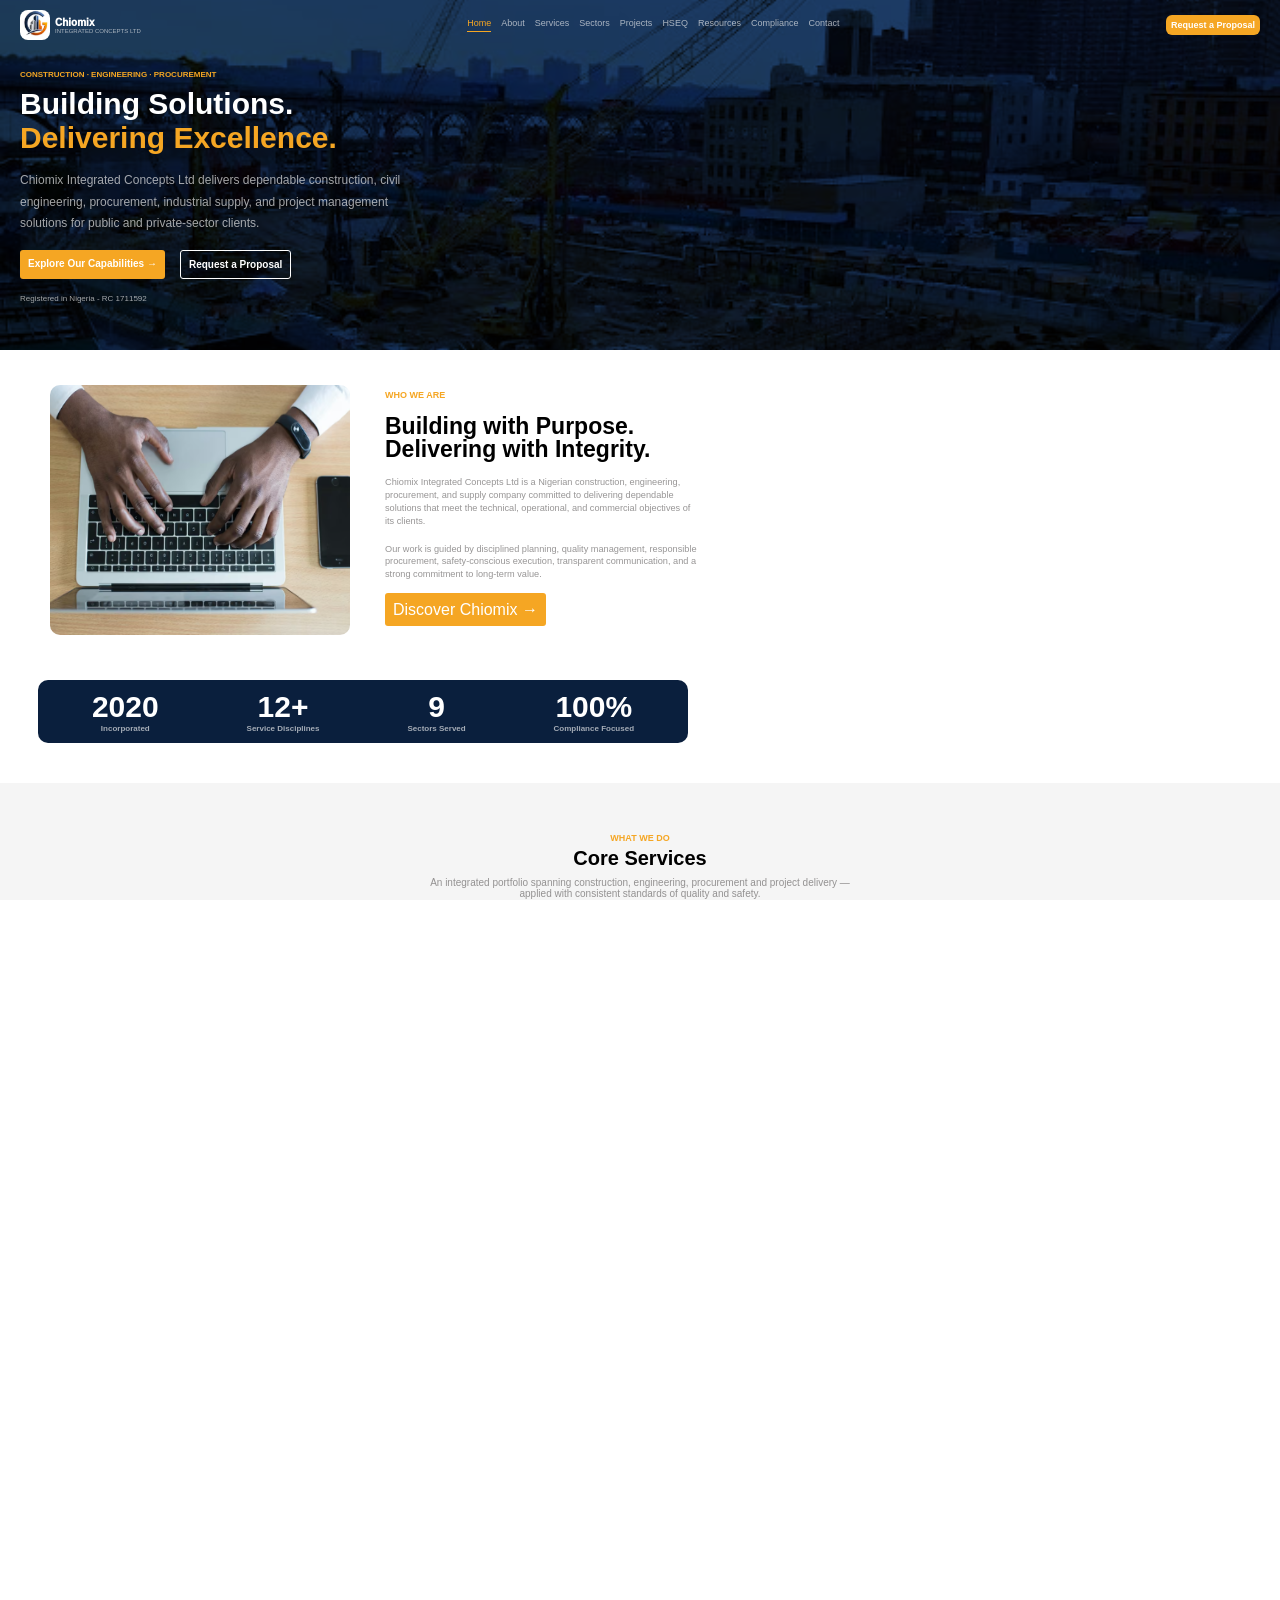
<file: index.html>
<!DOCTYPE html>
<html lang="en">
<head>
    <meta charset="UTF-8">
    <meta name="viewport" content="width=device-width, initial-scale=1.0">
    <title>Chromix Ltd</title>
    <link rel="stylesheet" href="ChromixLtd.css">
</head>
<body>
    <section>
       <div class="hero-section">
          <nav class="navbar">
              <div class="nav-left">
                 <img src="ChromixLtd-Img/Screenshot 2026-08-24 071509.png" alt="Logo" style="width: 30px; height: 30px; border-radius: 8px; margin-left: 20px;">
                 <div class="logo"> 
                    <span class="Name">Chiomix</span>
                    <span class="org">INTEGRATED CONCEPTS LTD</span>
                 </div>
               </div>

              <div class="nav-center">
                  <span class="home">Home</span>
                  <span>About</span>
                  <span>Services</span>
                  <span>Sectors</span>
                  <span>Projects</span>
                  <span>HSEQ</span>
                  <span>Resources</span>
                  <span>Compliance</span>
                  <span>Contact</span>
              </div>

              <div class="nav-right">
                  <span class="Request">Request a Proposal</span>
              </div>
          </nav>


          <div class="main">
              <div class="status"> CONSTRUCTION &middot; ENGINEERING &middot; PROCUREMENT</div>
              <div class="Head">
                  <span class="one">Building Solutions.</span>
                  <span class="two">Delivering Excellence.</span>
              </div>

              <div>
                  <p class="content">
                    Chiomix Integrated Concepts Ltd delivers dependable construction, civil <br>
                    engineering, procurement, industrial supply, and project management <br>
                    solutions for public and private-sector clients.
                  </p>
              </div>

              <div class="explore">
                  <span class="capability">Explore Our Capabilities &rarr;</span>
                  <span class="proposal">Request a Proposal</span>
              </div>

              <div class="registration">Registered in Nigeria - RC 1711592</div>
           </div>
       </div>
    </section>

    <section>
        <div class="character">
            <img src="ChromixLtd-Img/Screenshot 2026-08-27 174724.png" alt="Working Laptop" style="max-width: 50%; border-radius: 10px; height: 250px; width: 300px; margin: 35px; margin-left: 50px;">
            <div class="text">
                <h6 class="identity">WHO WE ARE</h6>
                <span class="motto">
                    Building with Purpose. <br>
                    Delivering with Integrity.
                </span>
                
                <p class="desc">
                    Chiomix Integrated Concepts Ltd is a Nigerian construction, engineering, <br>
                    procurement, and supply company committed to delivering dependable <br>
                    solutions that meet the technical, operational, and commercial objectives of <br> 
                    its clients.   
                </p>
                
                <p class="niche">
                    Our work is guided by disciplined planning, quality management, responsible <br>
                    procurement, safety-conscious execution, transparent communication, and a <br>
                    strong commitment to long-term value.
                </p>

                <span class="capability">Discover Chiomix &rarr;</span>
            </div>
        </div>

        <div class="progress">
            <span>
                <h3>2020</h3>
                <h6>Incorporated</h6>
            </span>
            <span>
                <h3>12+</h3>
                <h6>Service Disciplines</h6>
            </span>
            <span>
                <h3>9</h3>
                <h6>Sectors Served</h6>
            </span>
            <span>
                <h3>100%</h3>
                <h6>Compliance Focused</h6>
            </span>
        </div>
    </section>

    <section>
        <div class="services">
            <h6 class="offer">WHAT WE DO</h6>
            <h3 class="core">Core Services</h3>
            <p class="expertise">
                An integrated portfolio spanning construction, engineering, procurement and project delivery — <br>
                applied with consistent standards of quality and safety.
            </p>

            <div class="container">
                <div class="grid">

                      <div class="card">
                           <div class="card-image"><img src="ChromixLtd-Img/Screenshot 2026-08-28 181259.png" alt=""></div>
                           <div class="card-content">
                                <h3 class="title">Building Construction</h3>
                                <p class="placeholder">Residential, commercial, institutional, and industrial developments delivered to specification.</p>
                                <a href="#">Learn More &rarr;</a>
                           </div>
                      </div>

                      <div class="card">
                           <div class="card-image"><img src="ChromixLtd-Img/Screenshot 2026-08-28 181330.png" alt=""></div>
                           <div class="card-content">
                                <h3 class="title">Civil Engineering</h3>
                                <p class="placeholder">Earthworks, concrete structures, water systems, drainage and supporting infrastructure.</p>
                                <a href="#">Learn More &rarr;</a>
                           </div>
                      </div>

                      <div class="card">
                           <div class="card-image"><img src="ChromixLtd-Img/Screenshot 2026-08-28 181344.png" alt=""></div>
                           <div class="card-content">
                                <h3 class="title">Road Construction</h3>
                                <p class="placeholder">Road development, pavement works, surfacing, rehabilitation and drainage integration.</p>
                                <a href="#">Learn More &rarr;</a>
                           </div>
                      </div>

                      <div class="card">
                           <div class="card-image"><img src="ChromixLtd-Img/Screenshot 2026-08-28 181717.png" alt=""></div>
                           <div class="card-content">
                                <h3 class="title">Procurement</h3>
                                <p class="placeholder">Responsible sourcing and supply of construction materials, equipment and specialised goods.</p>
                                <a href="#">Learn More &rarr;</a>
                           </div>
                      </div>

                      <div class="card">
                           <div class="card-image"><img src="ChromixLtd-Img/Screenshot 2026-08-28 181840.png" alt=""></div>
                           <div class="card-content">
                                <h3 class="title">Industrial Supplies</h3>
                                <p class="placeholder">Supply of industrial consumables, spare parts, safety equipment and technical materials.</p>
                                <a href="#">Learn More &rarr;</a>
                           </div>
                      </div>

                      <div class="card">
                           <div class="card-image"><img src="ChromixLtd-Img/Screenshot 2026-08-28 182109.png" alt=""></div>
                           <div class="card-content">
                                <h3 class="title">Project Management</h3>
                                <p class="placeholder"> The Management of scope, cost, programme, quality, procurement, risk and handover.</p>
                                <a href="#">Learn More &rarr;</a>
                           </div>
                      </div>

                </div>
            </div>

             <div class="view">
                <a href="#">View All Services &rarr;</a>
             </div>
        </div>
    </section>

    <section>
          <div class="features">
            
            <h6 class="offer">KEY STRENGTHS</h6>
            <h3 class="choice">Why Clients Choose Chiomix</h3>
            <p class="expertise-one">
                Selecting the right construction and supply partner is a decision with lasting consequences. <br>
                Clients choose Chiomix for capability, discipline and transparency.
            </p>

            <div class="grid-one">
                 <div class="card-one">
                     <div class="icon-box"><img src="ChromixLtd-Img/Screenshot 2026-09-10 053509.png" alt=""></div>
                     <h3>Integrated Construction &amp; Procurememt</h3>
                     <p>One partner across construction, engineering and procurement - reducing interfaces, delays and cost.</p>
                 </div>

                 <div class="card-one">
                     <div class="icon-box"><img src="ChromixLtd-Img/Screenshot 2026-09-10 053522.png" alt=""></div>
                     <h3>Disciplined Project Delivery</h3>
                     <p>Structured planning and control across scope, cost, programme and quality from start to handover.</p>
                 </div>

                 <div class="card-one">
                     <div class="icon-box"><img src="ChromixLtd-Img/Screenshot 2026-09-10 053532.png" alt=""></div>
                     <h3>Safety &amp; Quality Commitment</h3>
                     <p>A proactive approach to health, safety and quality assurance across all project activities.</p>
                 </div>

                 <div class="card-one">
                     <div class="icon-box"><img src="ChromixLtd-Img/Screenshot 2026-09-10 053555.png" alt=""></div>
                     <h3>Transparent Communication</h3>
                     <p>Clear, responsive reporting that keeps clients informed and confident at every stage.</p>
                 </div>

                 <div class="card-one">
                     <div class="icon-box"><img src="ChromixLtd-Img/Screenshot 2026-09-10 053605.png" alt=""></div>
                     <h3>Reliable Supply Coordination</h3>
                     <p>Responsible sourcing and dependable logistics that keep projects supplied and on schedule.</p>
                 </div>

                 <div class="card-one">
                     <div class="icon-box"><img src="ChromixLtd-Img/Screenshot 2026-09-10 053615.png" alt=""></div>
                     <h3>Client-Focused Execution</h3>
                     <p>Solutions aligned with each client's technical, operational and commercial objectives.</p>
                 </div>
              </div>
          </div>
    </section>
    
    <section>
        <div class="sector">
            <h6 class="offer">SECTORS WE SUPPORT</h6>
            <h3 class="core">Versatility Across Industries</h3>
            <p class="expertise">
                We adapt our approach to meet the specific standards, expectations and operating<br>
                environments of every client we serve.
            </p>
        </div>

        <div class="grid-two">
            <div class="card-two" style="background-image: url(ChromixLtd-Img/Screenshot\ 2026-08-28\ 182224.png);">
                <div class="icon-boxes"><img src="ChromixLtd-Img/Screenshot 2026-09-10 045216.png" alt=""></div>
                <h3>Government &amp; Public Infrastructure</h3>
            </div>
        
            <div class="card-two" style="background-image: url(ChromixLtd-Img/Screenshot\ 2026-08-28\ 182515.png);">
                <div class="icon-boxes"><img src="ChromixLtd-Img/Screenshot 2026-09-10 045231.png" alt=""></div>
                <h3>Oil &amp; Gas</h3>
            </div>
        
            <div class="card-two" style="background-image: url(ChromixLtd-Img/Screenshot\ 2026-08-28\ 182728.png);">
                <div class="icon-boxes"><img src="ChromixLtd-Img/Screenshot 2026-09-10 045250.png" alt=""></div>
                <h3>Commercial Developments</h3>
            </div>
        
            <div class="card-two" style="background-image: url(ChromixLtd-Img/Screenshot\ 2026-08-28\ 182750.png);">
                <div class="icon-boxes"><img src="ChromixLtd-Img/Screenshot 2026-09-10 045312.png" alt=""></div>
                <h3>Educational Infrastructure</h3>
            </div>
        
            <div class="card-two" style="background-image: url(ChromixLtd-Img/Screenshot\ 2026-08-28\ 182822.png);">
                <div class="icon-boxes"><img src="ChromixLtd-Img/Screenshot 2026-09-10 045322.png" alt=""></div>
                <h3>Healthcare Facilities</h3>
            </div>

            <div class="card-two" style="background-image: url(ChromixLtd-Img/Screenshot\ 2026-08-28\ 182848.png);">
                <div class="icon-boxes"><img src="ChromixLtd-Img/Screenshot 2026-09-10 045336.png" alt=""></div>
                <h3>Manufacturing &amp; Industrial facilities</h3>
            </div>

            <div class="card-two" style="background-image: url(ChromixLtd-Img/Screenshot\ 2026-08-28\ 182904.png);">
                <div class="icon-boxes"><img src="ChromixLtd-Img/Screenshot 2026-09-10 045353.png" alt=""></div>
                <h3>Residential Developments</h3>
            </div>

            <div class="card-two" style="background-image: url(ChromixLtd-Img/Screenshot\ 2026-08-28\ 182925.png);">
                <div class="icon-boxes"><img src="ChromixLtd-Img/Screenshot 2026-09-10 045407.png" alt=""></div>
                <h3>Real Estate &amp; Estate Infrastructure</h3>
            </div>
        
            <div class="card-two" style="background-image: url(ChromixLtd-Img/Screenshot\ 2026-08-28\ 183020.png);">
                <div class="icon-boxes"><img src="ChromixLtd-Img/Screenshot 2026-09-10 045432.png" alt=""></div>
                <h3>NGO &amp; Development Projects</h3>
            </div>
        </div>
    </section>

    <section>
        <div class="delivery">
            <h6 class="offer">HOW WE DELIVER</h6>
            <h3 class="core">Our Project Delivery Process</h3>
            <p class="expertise">
                A disciplined, transparent process from first brief to final handover.
            </p>
        </div>

        <div class="steps">
            
            <div class="step">
                <div class="icon-bus">
                    <div class="badge">1</div>
                    <img src="ChromixLtd-Img/Screenshot 2026-09-10 052326.png" alt="">
                </div>
                <h3>Planning</h3>
                <p>Requirements, scope, programme and budget defined with the client.</p>
            </div>

            <div class="step">
                <div class="icon-bus">
                    <div class="badge">2</div>
                    <img src="ChromixLtd-Img/Screenshot 2026-09-10 052345.png" alt="">
                </div>
                <h3>Design</h3>
                <p>Technical design and engineering aligned to the brief and standards.</p>
            </div>

            <div class="step">
                <div class="icon-bus">
                    <div class="badge">3</div>
                    <img src="ChromixLtd-Img/Screenshot 2026-09-10 052401.png" alt="">
                </div>
                <h3>Procurement</h3>
                <p>Responsible sourcing of materials, equipment and specialised goods.</p>
            </div>

            <div class="step">
                <div class="icon-bus">
                    <div class="badge">4</div>
                    <img src="ChromixLtd-Img/Screenshot 2026-09-10 052413.png" alt="">
                </div>
                <h3>Construction</h3>
                <p>Safe, disciplined execution by qualified teams on site.</p>
            </div>

            <div class="step">
                <div class="icon-bus">
                    <div class="badge">5</div>
                    <img src="ChromixLtd-Img/Screenshot 2026-09-10 052424.png" alt="">
                </div>
                <h3>Quality Control</h3>
                <p>Inspection and testing against specification at every stage.</p>
            </div>

            <div class="step">
                <div class="icon-bus">
                    <div class="badge">6</div>
                    <img src="ChromixLtd-Img/Screenshot 2026-09-10 052434.png" alt="">
                </div>
                <h3>Commissioning</h3>
                <p>Systems tested, verified an prepared for operation.</p>
            </div>

            <div class="step">
                <div class="icon-bus">
                    <div class="badge">7</div>
                    <img src="ChromixLtd-Img/Screenshot 2026-09-10 052445.png" alt="">
                </div>
                <h3>Handover</h3>
                <p>Documentation, close-out and handover to the client.</p>
            </div>
        </div>
    </section>

    <section>
        <div class="client">
            <div class="grid-three">

                <div class="card-three">
                    <div class="card-image-three">
                        <img src="ChromixLtd-Img/Screenshot 2026-09-10 051351.png" alt="" style="width: 100%; height: 100%; object-fit: cover;">
                    </div>
                    <div class="card-contents">
                        <span class="badges"><img src="ChromixLtd-Img/Screenshot 2026-09-10 051428.png" alt="" style="width: 100px; height: 14px;"></span>
                        <h3>Project Title</h3>
                        <p>Client Name</p>
                        <p>Project Location</p>
                        <p>Completion Status</p>
                    </div>
                </div>

                <div class="card-three">
                    <div class="card-image-three">
                        <img src="ChromixLtd-Img/Screenshot 2026-09-10 051351.png" alt="" style="width: 100%; height: 100%; object-fit: cover;">
                    </div>
                    <div class="card-contents">
                        <span class="badges"><img src="ChromixLtd-Img/Screenshot 2026-09-10 051428.png" alt="" style="width: 100px; height: 14px;"></span>
                        <h3>Project Title</h3>
                        <p>Client Name</p>
                        <p>Project Location</p>
                        <p>Completion Status</p>
                    </div>
                </div>

                <div class="card-three">
                    <div class="card-image-three">
                        <img src="ChromixLtd-Img/Screenshot 2026-09-10 051351.png" alt="" style="width: 100%; height: 100%; object-fit: cover;">
                    </div>
                    <div class="card-contents">
                        <span class="badges"><img src="ChromixLtd-Img/Screenshot 2026-09-10 051428.png" alt="" style="width: 100px; height: 14px;"></span>
                        <h3>Project Title</h3>
                        <p>Client Name</p>
                        <p>Project Location</p>
                        <p>Completion Status</p>
                    </div>
                </div>

                <div class="card-three">
                    <div class="card-image-three">
                        <img src="ChromixLtd-Img/Screenshot 2026-09-10 051351.png" alt="" style="width: 100%; height: 100%; object-fit: cover;">
                    </div>
                    <div class="card-contents">
                        <span class="badges"><img src="ChromixLtd-Img/Screenshot 2026-09-10 051428.png" alt="" style="width: 100px; height: 14px;"></span>
                        <h3>Project Title</h3>
                        <p>Client Name</p>
                        <p>Project Location</p>
                        <p>Completion Status</p>
                    </div>
                </div>

                <div class="card-three">
                    <div class="card-image-three">
                        <img src="ChromixLtd-Img/Screenshot 2026-09-10 051351.png" alt="" style="width: 100%; height: 100%; object-fit: cover;">
                    </div>
                    <div class="card-contents">
                        <span class="badges"><img src="ChromixLtd-Img/Screenshot 2026-09-10 051428.png" alt="" style="width: 100px; height: 14px;"></span>
                        <h3>Project Title</h3>
                        <p>Client Name</p>
                        <p>Project Location</p>
                        <p>Completion Status</p>
                    </div>
                </div>

                <div class="card-three">
                    <div class="card-image-three">
                        <img src="ChromixLtd-Img/Screenshot 2026-09-10 051351.png" alt="" style="width: 100%; height: 100%; object-fit: cover;">
                    </div>
                    <div class="card-contents">
                        <span class="badges"><img src="ChromixLtd-Img/Screenshot 2026-09-10 051428.png" alt="" style="width: 100px; height: 14px;"></span>
                        <h3>Project Title</h3>
                        <p>Client Name</p>
                        <p>Project Location</p>
                        <p>Completion Status</p>
                    </div>
                </div>

            
            </div>
        </div>
    </section>

    <section>
        <div class="hseq">
            <div class="hseq-txt">
                <h6>HSEQ</h6>
                <h3>
                    Safety, Quality and <br>
                    Responsibility at Every Stage
                </h3>
                <p>
                    A proactive approach to health, safety, environmental protection and quality <br>
                    assurance runs through every stage of our work — from planning and <br>
                    procurement to construction, inspection and handover.
                </p>
                <div class="commit">Our HSEQ Commitment &rarr;</div>
            </div>


            <div class="hseq-tbl">
                <div class="grid-four">
                    <div class="card-four">
                        <span class="check"><svg viewBox="0 0 24 24"><polyline points="4,13 9, 18 20, 6"/></svg></span>
                        <span class="label">Health &amp; Safety Policy</span>
                    </div>
                    <div class="card-four">
                        <span class="check"><svg viewBox="0 0 24 24"><polyline points="4,13 9, 18 20, 6"/></svg></span>
                        <span class="label">Quality Management</span>
                    </div>
                    <div class="card-four">
                        <span class="check"><svg viewBox="0 0 24 24"><polyline points="4,13 9, 18 20, 6"/></svg></span>
                        <span class="label">Environmental Responsibility</span>
                    </div>
                    <div class="card-four">
                        <span class="check"><svg viewBox="0 0 24 24"><polyline points="4,13 9, 18 20, 6"/></svg></span>
                        <span class="label">Risk Assessment</span>
                    </div>
                    <div class="card-four">
                        <span class="check"><svg viewBox="0 0 24 24"><polyline points="4,13 9, 18 20, 6"/></svg></span>
                        <span class="label">Site Induction</span>
                    </div>
                    <div class="card-four">
                        <span class="check"><svg viewBox="0 0 24 24"><polyline points="4,13 9, 18 20, 6"/></svg></span>
                        <span class="label">PPE Compliance</span>
                    </div>
                </div>
            </div>
        </div>
    </section>

    <section>

        <h6 class="offer">PLANT &AMP; RESOURCES</h6>
        <h3 class="core">Equipment & Technical Capacity</h3>
        <p class="expertise">
            Chiomix maintains access to appropriate plant, equipment, logistics, and technical resources <br> according to project requirements.
        </p>
        <div class="equip-grid">
            <div class="equip-card" style="background-image: url('ChromixLtd-Img/Screenshot\ 2026-08-28\ 182848.png');">
                <div class="equip-icon"><img src="ChromixLtd-Img/Screenshot 2026-09-07 204529.png" alt=""></div>
                <h3>Heavy Equipment</h3>
                <p>Earthmoving and site plant for civil and <br> building works.</p>
            </div>

            <div class="equip-card" style="background-image: url('ChromixLtd-Img/Screenshot\ 2026-08-28\ 182003.png');">
                <div class="equip-icon"><img src="ChromixLtd-Img/Screenshot 2026-09-07 204544.png" alt=""></div>
                <h3>Lifting &amp; Cranes</h3>
                <p>Lifting equipment for structural and <br> industrial projects.</p>
            </div>

            <div class="equip-card" style="background-image: url('ChromixLtd-Img/Screenshot\ 2026-08-28\ 181717.png');">
                <div class="equip-icon"><img src="ChromixLtd-Img/Screenshot 2026-09-07 204544.png" alt=""></div>
                <h3>Concrete Plant</h3>
                <p>Batching, placement and finishing equipment.</p>
            </div>

            <div class="equip-card" style="background-image: url('ChromixLtd-Img/Screenshot\ 2026-08-28\ 181344.png');">
                <div class="equip-icon"><img src="ChromixLtd-Img/Screenshot 2026-09-07 204605.png" alt=""></div>
                <h3>Road Equipment</h3>
                <p>Pavement and surfacing plant for road works.</p>
            </div>

            <div class="equip-card" style="background-image: url('ChromixLtd-Img/Screenshot\ 2026-08-28\ 181856.png');">
                <div class="equip-icon"><img src="ChromixLtd-Img/Screenshot 2026-09-07 204529.png" alt=""></div>
                <h3>Transport Fleet</h3>
                <p>Haulage and logistics for materials and equipment.</p>
            </div>

            <div class="equip-card" style="background-image: url('ChromixLtd-Img/Screenshot\ 2026-08-27\ 174724.png');">
                <div class="equip-icon"><img src="ChromixLtd-Img/Screenshot 2026-09-07 204631.png" alt=""></div>
                <h3>Technical Resources</h3>
                <p>Survey, testing and site-management systems.</p>
            </div>

        </div>
        <div class="view">
                <a href="#">Plant &amp; Resources &rarr;</a>
        </div>
    </section>

    <section>
        <div class="comp-wrap">
            <div>
                <p class="comp-tag">COMPLIANCE</p>
                <h2 class="comp-heading">Structured, Registered <br> and Compliant</h2>
                <p class="comp-desc">Chiomix Integrated Concepts Ltd is duly registered and tax-compliant. <br> Statutory documentation is available for authorised prequalification and <br> tendering purposes.</p>

                <div class="comp-pills">
                    <span class="comp-pill">
                        <svg viewBox="0 0 24 24"><path d="M12 217 3v6c0 5-3.5 8.5-7 10-3.5-1.5-7-5-7-10V517-3z"/><path d="M9 1212 2 4-4"/></svg>
                        CAC Registered
                    </span>
                    <span class="comp-pill">
                        <svg viewBox="0 0 24 24"><path d="M6 2h915 5v13a2 2 0 01-2 2H6a2 2 0 01-2-2V4a2 2 0 012-2z"/><path d="M14 2v5h5"/></svg>
                        FIRS Registered
                    </span>
                </div>

                <a href="#" class="comp-btn">View Corporate Credentials &rarr;</a>
            </div>

            <div class="comp-cards">
                <div class="comp-card">
                    <p class="comp-card-label">REGISTERED WITH</p>
                    <p class="comp-card-value">Corporate Affairs Commission <br> (CAC)</p>
                </div>

                <div class="comp-card">
                    <p class="comp-card-label">RC NUMBER</p>
                    <p class="comp-card-value">RC 1711592</p>
                </div>

                <div class="comp-card">
                    <p class="comp-card-label">DATE OF INCORPORATION</p>
                    <p class="comp-card-value">16 September 2020</p>
                </div>

                <div class="comp-card">
                    <p class="comp-card-label">TAX REGISTRATION</p>
                    <p class="comp-card-value">Federal Inland Revenue <br> Service (FIRS) — VAT/TIN <br> registered</p>
                </div>
            </div>
        </div>
    </section>

    <section>
        <div class="cta-banner">
            <div class="cta-inner">
                <div class="cta-line"></div>
                <h2>Planning a Construction, <br> Engineering or Supply Project?</h2>
                <p>Speak with Chiomix Integrated Concepts Ltd about your project requirements, <br> procurement needs, or partnership opportunities.</p>
                <div class="cta-buttons">
                    <a href="#" class="cta-btn-solid">Request a Proposal</a>
                    <a href="#" class="cta-btn-outline">Contact Our Team</a>
                </div>
            </div>
        </div>
    </section>

    <footer>
        <div class="foot-section">
            <div class="foot-wrap">
                 
                <div>
                    <div class="foot-brand-row">
                        <div class="foot-logo"><img src="ChromixLtd-Img/Screenshot 2026-08-24 071509.png" alt="Logo"></div>
                        <div>
                            <p class="foot-brand-name">Chiomix</p>
                            <p class="foot-brand-sub">INTEGRATED CONCEPTS LTD</p>
                        </div>
                    </div>
                    <p class="foot-desc">A Nigerian construction, civil engineering, procurement and supply company delivering dependable solutions for public and private-sector clients.</p>
                    <p class="foot-tagline">Building Solutions. Delivering Excellence.</p>
                    <div class="foot-socials">
                        <div class="foot-social-icon"><img src="ChromixLtd-Img/Screenshot 2026-09-09 134756.png" alt="LinkedIn"></div>
                        <div class="foot-social-icon"><img src="ChromixLtd-Img/Screenshot 2026-09-09 134825.png" alt="Facebook"></div>
                        <div class="foot-social-icon"><img src="ChromixLtd-Img/Screenshot 2026-09-09 134839.png" alt="Instagram"></div>
                    </div>
                </div>

                <div class="foot-col">
                    <h4>COMPANY</h4>
                    <ul>
                        <li><a href="#">About Us</a></li>
                        <li><a href="#">Projects</a></li>
                        <li><a href="#">HSEQ</a></li>
                        <li><a href="#">Plant &amp; Resources</a></li>
                        <li><a href="#">Certifications &amp; Compliance</a></li>
                        <li><a href="#">Careers</a></li>
                        <li><a href="#">Contact Us</a></li>
                    </ul>
                </div>

                <div class="foot-col">
                    <h4>SERVICES</h4>
                    <ul>
                        <li><a href="#">Building Construction</a></li>
                        <li><a href="#">Civil Engineering</a></li>
                        <li><a href="#">Road Construction</a></li>
                        <li><a href="#">Procurement</a></li>
                        <li><a href="#">Industrial Supplies</a></li>
                        <li><a href="#">Project Management</a></li>
                    </ul>
                </div>

                <div class="foot-col">
                    <h4>CONTACT</h4>
                    <div class="foot-contact-item">
                        <img src="ChromixLtd-Img/Screenshot 2026-09-09 135148.png" alt="Location icon">
                        <p>No. 1 Abiye Brown Avenue, Off Peter Odili Road, Trans Amadi, Port Harcourt, Rivers State, Nigeria.</p>
                    </div>
                    <div class="foot-contact-item">
                        <img src="ChromixLtd-Img/Screenshot 2026-09-09 135202.png" alt="phone icon">
                        <p>0803 949 9181</p>
                    </div>
                    <div class="foot-contact-item">
                        <img src="ChromixLtd-Img/Screenshot 2026-09-09 135219.png" alt="email icon">
                        <p>info@chiomixltd.com</p>
                    </div>
                </div>
            </div>

            <div class="foot-bottom">
                <div class="foot-bottom-wrap">
                    <p>&copy; 2026 Chiomix Integrated Concepts Ltd. All rights reserved. RC 1711592.</p>
                    <div class="foot-bottom-links">
                        <a href="#">Privacy Policy</a>
                        <a href="#">Terms of Use</a>
                        <a href="#">Sitemap</a>
                    </div>
                </div>
            </div>

        </div>
    </footer>


    

</body>
</html>
</file>
<file: ChromixLtd.css>
*{
    margin: 0;
    padding: 0;
    box-sizing: border-box;
}
body, html{
    font-family:'Poppins', -apple-system, BlinkMacSystemFont, sans-serif;
    background-color: white;
    color: white;
    width: 100%;
    height: 100%;
    overflow-x: hidden;
}
.navbar{
    display: flex;
    align-items: center;
    justify-content: center;
    justify-content: space-between;
    height: 50px;
}
.nav-left{
    display: flex;
    align-items: center;
    justify-content: start;
    gap: 5px;
    
}
.Name{
    font-size: 10px;
    font-weight: 1000;
}
.org{
    font-size: 6px;
    color: rgba(245, 245, 245, 0.664);
}
.nav-right{
    align-items: center;
    justify-content: end;
    font-weight: 600;
    font-size: 9px;
}
.nav-center{
    display: flex;
    font-size: 9px;
    gap: 10px;
    color: rgba(245, 245, 245, 0.664); 
}
.hero-section {
    background: url('ChromixLtd-Img/images\ \(4\).jpg') center/cover no-repeat, #1c3c68;
    background-blend-mode: multiply;
    position: relative;
    height: 350px;
    color: white;
}
.logo{
    display: flex;
    flex-direction: column;
}
.Request{
    background-color: #f5a623;
    padding: 5px;
    border-radius: 6px;
    margin-right: 20px;
}
.home{
    color: #f5a623;
    border-bottom: 1px solid #f5a623;
    padding-bottom: 3px;   
}
.main{
    margin-left: 20px;
    color: white;
}
.status{
    color: #f5a623;
    font-size: 8px;
    font-weight: bold;
    margin-top: 20px;
}
.Head{
    font-weight: bolder;
    font-size: 30px;
    display: flex;
    flex-direction: column;
    margin-top: 8px;
}
.one{
    color: white;
}
.two{
    color: #f5a623;
}
.content{
    color: rgba(245, 245, 245, 0.664);
    font-size: 12px;
    line-height: 1.8;
    margin-top: 15px;
}
.explore{
    font-size: 10px;
    font-weight: bold;
    display: flex;
    margin-top: 15px;
    gap: 15px;
}
.capability{
    background-color: #f5a623;
    padding: 8px;
    border-radius: 3px;
    color: white;
}
.proposal{
    border: 1px solid white;
    padding: 8px;
    border-radius: 3px;
}
.registration{
    color: rgba(245, 245, 245, 0.664);
    font-size: 8px;
    margin-top: 15px;
}
.character{
    display: flex;
    height: 330px;
}
.text{
   color: rgba(98, 95, 95, 0.664); 
   max-width: 50%;
   margin-top: 20px;
}
.identity{
   color: #f5a623;
   font-size: 9px;
   font-weight: bolder;
   margin-bottom: 15px;
   margin-top: 20px;
}
.motto{
   color: black;
   font-size: 23px;
   font-weight: 800;
   line-height: 1;
}
.desc{
   font-size: 9.2px;
   margin-bottom: 15px;
   margin-top: 15px;
   line-height: 1.4;  
}
.niche{
   font-size: 9.2px;
   margin-bottom: 20px;
   line-height: 1.4;
}
.progress{
    display: flex;
    background-color: #0a1f3d;
    padding:10px;
    border-radius: 10px;
    margin-bottom: 30px;
    width: 650px;
    text-align: center;
    justify-content: center;
    margin-left: 38px;
    justify-content: space-around;
}
.progress >span>h3{
    font-size: 30px;
    color: white;
}
.progress>span>h6{
    font-size: 8px;
    color: rgba(245, 245, 245, 0.664);
}
.services{
    background-color:  rgba(240, 240, 240, 0.664);
    padding-bottom: 40px;
}
.offer{
    color: #f5a623;
    font-size: 9px;
    font-weight: bolder;
    text-align: center; 
    margin-top: 40px;
    padding-top: 50px;
}
.core{
    font-size: 20px;
    color: black;
    font-weight: 800;
    text-align: center;
    margin-top: 4px;
}
.expertise{
    font-size: 10px;
    text-align: center;
    color: rgba(98, 95, 95, 0.664);
    margin-top: 7px;
}
.container{
    max-width: 100%;
    margin: 60px auto;
    padding: 0 40px;
}
.grid{
    display: grid;
    grid-template-columns: repeat(3, 1fr);
    /* grid-template-rows: repeat(2, auto); */
    gap: 32px;
    align-items: start;
}
.card{
    display: block;
    background-color: #fff;
    border-radius: 8px;
    box-shadow: 0 2px 8px rgba(0, 0, 0, 0.08);
    width: 200px;
    overflow: hidden; 
}
.card-image{
    background-color: #ccc;
    height: 130px;
}
.card-image img{
    width: 100%;
    height: 100%;
    object-fit: contain;
}
.card-content{
    padding-left: 20px;
    padding-top: 20px;
    padding-bottom: 10px; 
}
.card-content h3{
    margin: 0 0 6px; 
    color: #0a2540;
}
.card-content p{
    margin: 0 0 6px; 
    color: #666;
    line-height: 1.5;
}
.card-content a{
    color: #e07b1a;
    text-decoration: none;
    font-weight: bold;
    font-size: 9px;
    padding-bottom: 60px;
    margin-bottom: 60px;
}
.title{
    font-size: 12px;
}
.placeholder{
    font-size: 9px;
}
.view a{
    color: #0a2540;
    font-size: 10px;
    padding: 5px;
    border: 1.5px solid #0a2540;
    font-weight: 600;
    text-decoration: none;
    border-radius: 5px;
    text-align: center;
    margin-left: 315px;
    margin-top: 20px;
    align-items: center;
}
.grid-one{
    display: grid;
    grid-template-columns: repeat(3, 1fr);
    gap: 24px;
    max-width: 1760px;
    margin: 0 auto;
}
.card-one{
    background-color: #16304f;
    border-radius: 8px;
    padding: 12px;
}
.icon-box{
    width: 20px;
    height: 20px;
    border-radius: 5px;
    background-color: #f39200;
    margin-bottom: 20px;
}
.card-one h3{
    color: #ffffff;
    font-size: 12px;
    font-weight: 700;
    margin: 0 0 12px 0;
    line-height: 1.3;
}
.card-one p{
    color: #aebdd0;
    font-size: 8px;
    line-height: 1.6;
    margin: 0;
}
.features{
    margin: 0;
    padding: 0 10px;
    font-family: -apple system, BlinkMacSystemFont, "Segoe UI", Arial, sans-serif;
    background: url('ChromixLtd-Img/Screenshot\ 2026-08-28\ 182848.png') center/cover no-repeat, #1c3c68;
    background-blend-mode: multiply;
    position: relative;
    padding-bottom: 20px;
}
.choice{
    font-size: 20px;
    color: white;
    font-weight: 800;
    text-align: center;
    margin-top: 4px;
}
.expertise-one{
    font-size: 10px;
    text-align: center;
    color: rgba(252, 249, 249, 0.664);
    margin-top: 7px;
    margin-bottom: 20px;
}
.sector{
    background-color: white;
    margin-bottom: 40px;
}
.grid-two{
    display: grid;
    grid-template-columns: repeat(3, 1fr);
    gap: 14px;
    max-width: 1200px;
    margin-bottom: 40px;
    padding: 0 24px;

}
.card-two{
    position: relative;
    height: 150px;
    border-radius: 6px;
    overflow: hidden;
    background-size: cover;
    background-position: center;
    background-color: #16304f;
}
.card-two::before{
    content: "";
    position: absolute;
    inset: 0;
    background: linear-gradient(to top, rgba(6, 15, 28, 0.85) 0%, rgba(6, 15, 28, 0.15) 55%, rgba(6, 15, 28, 0) 100%);
}
.icon-boxes{
    position: absolute;
    left: 10px;
    bottom: 25px;
    width: 20px;
    height: 20px;
    border-radius: 6px;
    background-color: #f39200;
    display: flex;
    align-items: center;
    justify-content: center;
    z-index: 2;
}
.icon-boxes img{
    width: 15px;
    height: 15px;
    object-fit: contain;
}
.card-two h3{
    position: absolute;
    left: 10px;
    bottom: 8px;
    right: 10px;
    z-index: 2;
    color: #ffffff;
    font-size: 11px;
    font-weight: 700;
    margin: 0;
    line-height: 1.3;
}
.delivery{
    background-color: rgba(239, 235, 235, 0.664);
}
.steps{
    display: grid;
    grid-template-columns: repeat(7, 1fr);
    gap: 5px;
    max-width: 100%;
    margin: 0 auto;
    background-color:  rgba(239, 235, 235, 0.664);
    justify-content: space-around;
    padding: 40px 40px;
}
.step{
    position: relative;
}
.icon-bus{
    position: relative;
    width: 30px;
    height: 30px;
    border-radius: 6px;
    background-color: #16304f;
    margin-bottom: 6px;
}
.badge{
    position: absolute;
    top: -3px;
    right: -3px;
    width: 12px;
    height: 12px;
    border-radius: 50%;
    background-color: #f39200;
    color: #ffffff;
    font-size: 4px;
    font-weight: 700;
    display: flex;
    align-items: center;
    justify-content: center;
}
.step h3{
    color: #16304f;
    font-size: 7px;
    font-weight: 700;
    margin: 0 0 3px 0;
}
.step p{
    color: #6b7684;
    font-size: 6px;
    line-height: 1.6;
    margin: 0;
    max-width: 40px;
}
.client{
    background-color: #ffffff;
    padding: 30px;
}
.grid-three{
    display: grid;
    grid-template-columns: repeat(3, 1fr);
    gap: 15px;
    max-width: 1100px;
    margin: 0 auto;
}
.card-three{
    border: 1px solid #e2e6ea;
    border-radius: 10px;
    overflow: hidden;
    background-color: #f7f9fa;
}
.card-image-three{
    height: 180px;
    background-color: #eceff1;
    display: flex;
    align-items: center;
    justify-content: center;
}
.card-contents{
    padding: 12px;
}
.badges{
    display: inline-flex;
    align-items: center;
    gap: 6px;
    background-color: #fdf1de;
    color: #b5750a;
    font-size: 13px;
    font-weight: 600;
    padding: 4px 8px;
    border-radius: 20px;
    margin-bottom: 16px;
}
.card-contents h3{
    color: #16304f;
    font-size: 14px;
    font-weight: 700;
    margin: 0 0 8px 0;
}
.card-contents p{
    color: #6b7684;
    font-size: 10px;
    margin: 0 0 4px 0;
}
.hseq{
    display: flex;
    background-color: #17191c;
    color: white;
    height: 300px;
}
.hseq-txt h3{
    font-size: 18px;
    color: white;
    font-weight: 800;
    line-height: 1.3;
    margin-top: 10px;
}
.hseq-txt h6{
    color: #f5a623;
    font-size: 10px;
    font-weight: bolder;
    margin-top: 50px;
}
.hseq-txt p{
    color: rgba(252, 249, 249, 0.664);
    font-size: 10px;
    line-height: 1.3;
    margin-top: 15px;
}
.hseq-txt{
    margin-left: 30px;
    max-width: 50%;
}
.commit{
    font-size: 10px;
    background-color: orange;
    color: white;
    padding: 8px;
    border-radius: 5px;
    max-width: fit-content;
    margin-top: 10px;
}
.hseq-tbl{
    width: 50%;
    align-items: center;
    justify-content: center;
    margin-left: 30px;
    margin-top: 70px;
    margin-right: 20px;
}
.grid-four{
    display: grid;
    grid-template-columns: repeat(2, 1fr);
    grid-template-rows: repeat(3, auto);
    gap: 8px;
    width: 280px;
    
}
.card-four{
    display: flex;
    align-items: center;
    gap: 6px;
    background-color: rgba(255, 255, 255, 0.03);
    border: 1px solid rgba(255, 255, 255, 0.16);
    border-radius: 6px;
    padding: 10px 12px;
    transition: border-color 0.2s ease, transform 0.2s ease;
}
.card-four:hover{
    border-color: rgba(232, 145, 45, 0.55);
    transform: translateY(-2px);
}
.check{
    flex-shrink: 0;
    width: 8px;
    height: 8px;
    border-radius: 50%;
    border: 1.5px solid #e8912d;
    display: flex;
    align-items: center;
    justify-content: center;
}
.check svg{
    width: 12px;
    height: 12px;
    stroke: #e8912d;
    stroke-width: 3;
    fill: none;
}
.card-four span.label{
    color: white;
    font-size: 6px;
    font-weight: 600;
    letter-spacing: 0.1px;
}
.equip-grid{
    display: grid;
    grid-template-columns: repeat(3, 1fr);
    gap: 15px;
    margin: 30px;
}
.equip-card{
    position: relative;
    height: 140px;
    border-radius: 10px;
    overflow: hidden; 
    background-size: cover;
    background-position: center;
    background-color: #0d1b2e;
}
.equip-card::before{
    content: "";
    position: absolute;
    inset: 0;
    background: linear-gradient(to top, rgba(6,15,28,0.9) 0%, rgba(6,15,28,0.25) 55%, rgba(6,15,28,0) 100%) ;
}
.equip-icon{
    position: absolute;
    left: 15px;
    bottom: 45px;
    width: 20px;
    height: 20px;
    border-radius: 5px;
    background: #f39200;
    display: flex;
    align-items: center;
    justify-content: center;
    z-index: 2;
}
.equip-icon img{
    width: 15px;
    height: 15px;
    object-fit: contain;
}
.equip-card h3{
    position: absolute;
    left: 15px;
    bottom: 28px;
    right: 24px;
    z-index: 2;
    color: #ffffff;
    font-size: 10px;
    font-weight: 700;
    margin: 0;
}
.equip-card p{
    position: absolute;
    left: 15px;
    bottom: 10px;
    right: 24px;
    z-index: 2;
    color: #cfd8e3;
    font-size: 8px;
    line-height: 1.1;
    margin: 0;
}
.comp-wrap{
    display: grid;
    grid-template-columns: 1fr 1fr;
    gap: 60px;
    padding: 30px;
    margin-top: 30px;
    align-items: start;
    background-color: #f0f3f5;
}
.comp-tag{
    color: #f39200;
    font-size: 10px;
    font-weight: 700;
    letter-spacing: 1px;
    margin: 0 0 8px 0;
}
.comp-heading{
    color: #0a1d35;
    font-size: 20px;
    font-weight: 800;
    line-height: 1.15;
    margin: 0 0 15px 0;
}
.comp-desc{
    color: #6b7684;
    font-size: 8px;
    line-height: 1.7;
    margin: 0 0 12px 0;
}
.comp-pills{
    display: flex;
    gap: 6px;
    margin-bottom: 16px;
}
.comp-pill{
    display: inline-flex;
    align-items: center;
    gap: 8px;
    background: #ffffff;
    border: 1px solid #e6e8eb;
    border-radius: 30px;
    padding: 2px 6px;
    font-size: 8px;
    font-weight: 600;
    color: #16304f;
}
.comp-pill svg{
    width: 8px;
    height: 8px;
    stroke: #f39200;
    fill: none;
    stroke-width: 2;
}
.comp-btn{
    align-items: center;
    gap: 10px;
    background-color: #f39200;
    color: #ffffff;
    font-size: 10px;
    font-weight: 700;
    padding: 7px 10px;
    border-radius: 8px;
    text-decoration: none;
}
.comp-cards{
    display: grid;
    grid-template-columns: 1fr 1fr;
    gap: 10px;
}
.comp-card{
    background-color: #ffffff;
    border-radius: 10px;
    padding: 12px;
}
.comp-card-label{
    color: #9aa4b0;
    font-size: 8px;
    font-weight: 700;
    letter-spacing: 0.5px;
    margin: 0 0 10px 0;
}
.comp-card-value{
    color: #16304f;
    font-size: 10px;
    font-weight: 700;
    line-height: 1.4;
    margin: 0;
}
.cta-banner{
    position: relative;
    background-image: linear-gradient(rgba(10, 30, 58, 0.88), rgba(10, 30, 58, 0.88)), url();
    background-size: cover;
    background-position: center;
    background-color: #0a1e3a;
    padding: 40px 20px;
    text-align: center;
}
.cta-inner{
    margin: 0 auto;
}
.cta-line{
    width: 90px;
    height: 4px;
    background: #f39200;
    border-radius: 2px;
    margin: 0 auto 20px auto;
}
.cta-banner h2{
    color: #ffffff;
    font-size: 20px;
    font-weight: 800;
    line-height: 1.25;
    margin: 0 0 15px 0;
}
.cta-banner p{
    color: #cfd8e3;
    font-size: 10px;
    line-height: 1.6;
    margin: 0 0 20px 0;
}
.cta-buttons{
    display: flex;
    justify-content: center;
    gap: 10px;
}
.cta-btn-solid{
    background-color: #f39200;
    color: #ffffff;
    font-size: 10px;
    font-weight: 700;
    padding: 8px 14px;
    border-radius: 6px;
    text-decoration: none;
}
.cta-btn-outline{
    background: transparent;
    color: #ffffff;
    font-size: 10px;
    font-weight: 700;
    padding: 8px 14px;
    border-radius: 6px;
    border: 1px solid #ffffff;
    text-decoration: none;
}
.foot-section{
    background: #0d2e52;
    padding: 30px 30px 0 30px;
}
.foot-wrap{
    margin: 0 auto;
    display: grid;
    grid-template-columns: 1.6fr 1fr 1fr 1.2fr;
    gap: 30px;
    padding-bottom: 30px;
}
.foot-brand-row{
    display: flex;
    align-items: center;
    gap: 14px;
    margin-bottom: 15px;
}
.foot-logo{
    width: 25px;
    height: 25px;
    border-radius: 5px;
    background: #ffffff;
    display: flex;
    align-items: center;
    justify-content: center;
    overflow: hidden;
}
.foot-logo img{
    width: 100%;
    height: 100%;
    object-fit: contain;
}
.foot-brand-name{
    color: #ffffff;
    font-size: 10px;
    font-weight: 800;
    margin: 0;
    line-height: 1;
}
.foot-brand-sub{
    color: #9db3cc;
    font-size: 6px;
    font-weight: 700;
    letter-spacing: 0;
    margin: 0;
}
.foot-desc{
    color: #b7c6da;
    font-size: 8px;
    line-height: 1.3;
    margin: 0 0 15px 0;
    max-width: 420px;
}
.foot-tagline{
    color: #ffffff;
    font-size: 9px;
    font-weight: 700;
    margin: 0 0 15px 0;
}
.foot-socials{
    display: flex;
    gap: 10px;
}
.foot-social-icon{
    width: 20px;
    height: 20px;
    border: 1px solid #33507a;
    border-radius: 3px;
    display: flex;
    align-items: center;
    justify-content: center;
}
.foot-social-icon img{
    width: 18px;
    height: 18px;
    object-fit: contain;
}
.foot-col h4{
    color: #ffffff;
    font-size: 9px;
    font-weight: 700;
    letter-spacing: 0.2px;
    margin: 0 0 8px 0;
}
.foot-col ul{
    list-style: none;
    margin: 0;
    padding: 0;
}
.foot-col li{
    margin-bottom: 1px;
}
.foot-col a{
    color: #b7c6da;
    font-size: 8px;
    text-decoration: none;
}
.foot-contact-item{
    display: flex;
    align-items: flex-start;
    gap: 10px;
    margin-bottom: 18px;
}
.foot-contact-item img{
    width: 15px;
    height: 15px;
    margin-top: 3px;
    object-fit: contain;
}
.foot-contact-item p{
    color: #b7c6da;
    font-size: 8px;
    line-height: 1.2;
    margin: 0;
}
.foot-bottom{
    border-top: 1px solid #23446e;
    padding: 13px;
}
.foot-bottom-wrap{
    margin: 0 auto;
    display: flex;
    justify-content: space-between;
    flex-wrap: wrap;
    gap: 10px;
}
.foot-bottom-wrap p{
    color: #8fa4bf;
    font-size: 7px;
    margin: 0;
}
.foot-bottom-links{
    display: flex;
    gap: 10px;
}
.foot-bottom-links a{
    color: #8fa4bf;
    font-size: 7px;
    text-decoration: none;
}
.nav-center span:hover{
    color: #f5a623;
}
.Request:hover{
    background-color: #d9860f;
}
.card-four:hover{
    border-color: rgba(232, 145, 45, 0.55);
    transform: translateY(-2px);
}
.equip-card:hover{
    transform: translateY(-4px);
}
.comp-btn:hover{
    background-color: #d9860f;
}
.cta-btn-solid:hover{
    background-color: #d9860f;
}
.cta-btn-outline:hover{
    background-color: #ffffff;
    color: #0d2e52;
}
.foot-social-icon:hover{
    border-color: #f39200;
    background-color: #17436f;
}
.foot-col a:hover{
    color: #f39200;
}
.foot-bottom-links a:hover{
    color: #f39200;
}
.icon-bus img{
    width: 20px;
    height: 20px;
    object-fit: contain;
    align-items: center;
    justify-content: center;
    padding-left: 7px;
    padding-top: 7px;
}
.icon-box img{
    width: 20px;
    height: 20px;
    object-fit: contain;
    padding-left: 2px;
    padding-right: 2px;
}
.nav-toggle{
    display: none;
    flex-direction: column;
    grid-area: 4px;
    cursor: pointer;
    margin-right: 20px;
}
.nav-toggle span{
    width: 20px;
    height: 2px;
    background-color: #ffffff;
}


@media (max-width: 900px){
    .nav-center{
        display: none;
        flex-direction: column;
        position: absolute;
        top: 50px;
        left: 0;
        width: 100%;
        background-color: #1c3c68;
        padding: 15px 20px;
        gap: 12px;
        z-index: 10;
    }
    .nav-center.active{
        display: flex;
    }
    .nav-right{
        display: none;
    }
    .nav-toggle{
        display: flex;
    }
    .character{
        flex-direction: column;
        height: auto;
    }
    .character img{
        width: 100% !important;
        max-width: 100% !important;
        height: auto !important;
        margin: 20px 0 !important;
    }
    .text{
        max-width: 100%;
        margin-top: 10px;
        padding: 0 20px;
    }
    .progress{
        width: 100%;
        flex-wrap: wrap;
        margin-left: 0;
        gap: 10px;
    }
    .grid{
        grid-template-columns: 1fr;
        padding: 0 20px;
    }
    .card{
        width: 100%;
    }
    .view a{
        margin-left: 0;
        display: block;
        text-align: center;
        margin: 20px auto 0 auto;
        width: fit-content;
    }
    .grid-one{
        grid-template-columns: 1fr;
        padding: 0 20px;
    }
    .grid-two{
        grid-template-columns: 1fr;
        max-width: 100%;
    }
    .steps{
        grid-template-columns: 1fr;
        max-width: 100%;
        padding: 0 10px;
    }
    .step{
        display: flex;
        flex-direction: column;
        align-items: center;
        text-align: center;
    }
    .icon-bus{
        margin: 0 auto 6px auto;
    }
    .step p{
        max-width: 100%;
    }
    .grid-three{
        grid-template-columns: 1fr;
        max-width: 100%;
        padding: 0 10px;
    }
    .hseq{
        flex-direction: column;
        height: auto;
        padding: 20px 0;
    }
    .hseq-txt{
        max-width: 100%;
        margin-left: 20px;
        margin-right: 20px;
    }
    .hseq-tbl{
        width: calc(100% - 40px);
        margin-left: 20px;
        margin-right: 20px;
        margin-top: 20px;
    }
    .grid-four{
        grid-template-columns: 1fr;
        width: 100%;
    }
    .equip-grid{
        grid-template-columns: 1fr;
        margin: 20px;
    }
    .comp-wrap{
        grid-template-columns: 1fr;
        padding: 20px;
    }
    .comp-cards{
        grid-template-columns: 1fr;
    }
    .cta-banner{
        padding: 30px 20px;
    }
    .cta-buttons{
        flex-direction: column;
        align-items: center;
    }
    .foot-wrap{
        grid-template-columns: 1fr;
        gap: 30px;
        padding-bottom: 20px;
    }
    .foot-bottom-wrap{
        flex-direction: column;
        align-items: flex-start;
    }
    .text{
        margin-bottom: 30px;
    }
    .progress{
        margin-top: 20px;
    }
}
</file>
